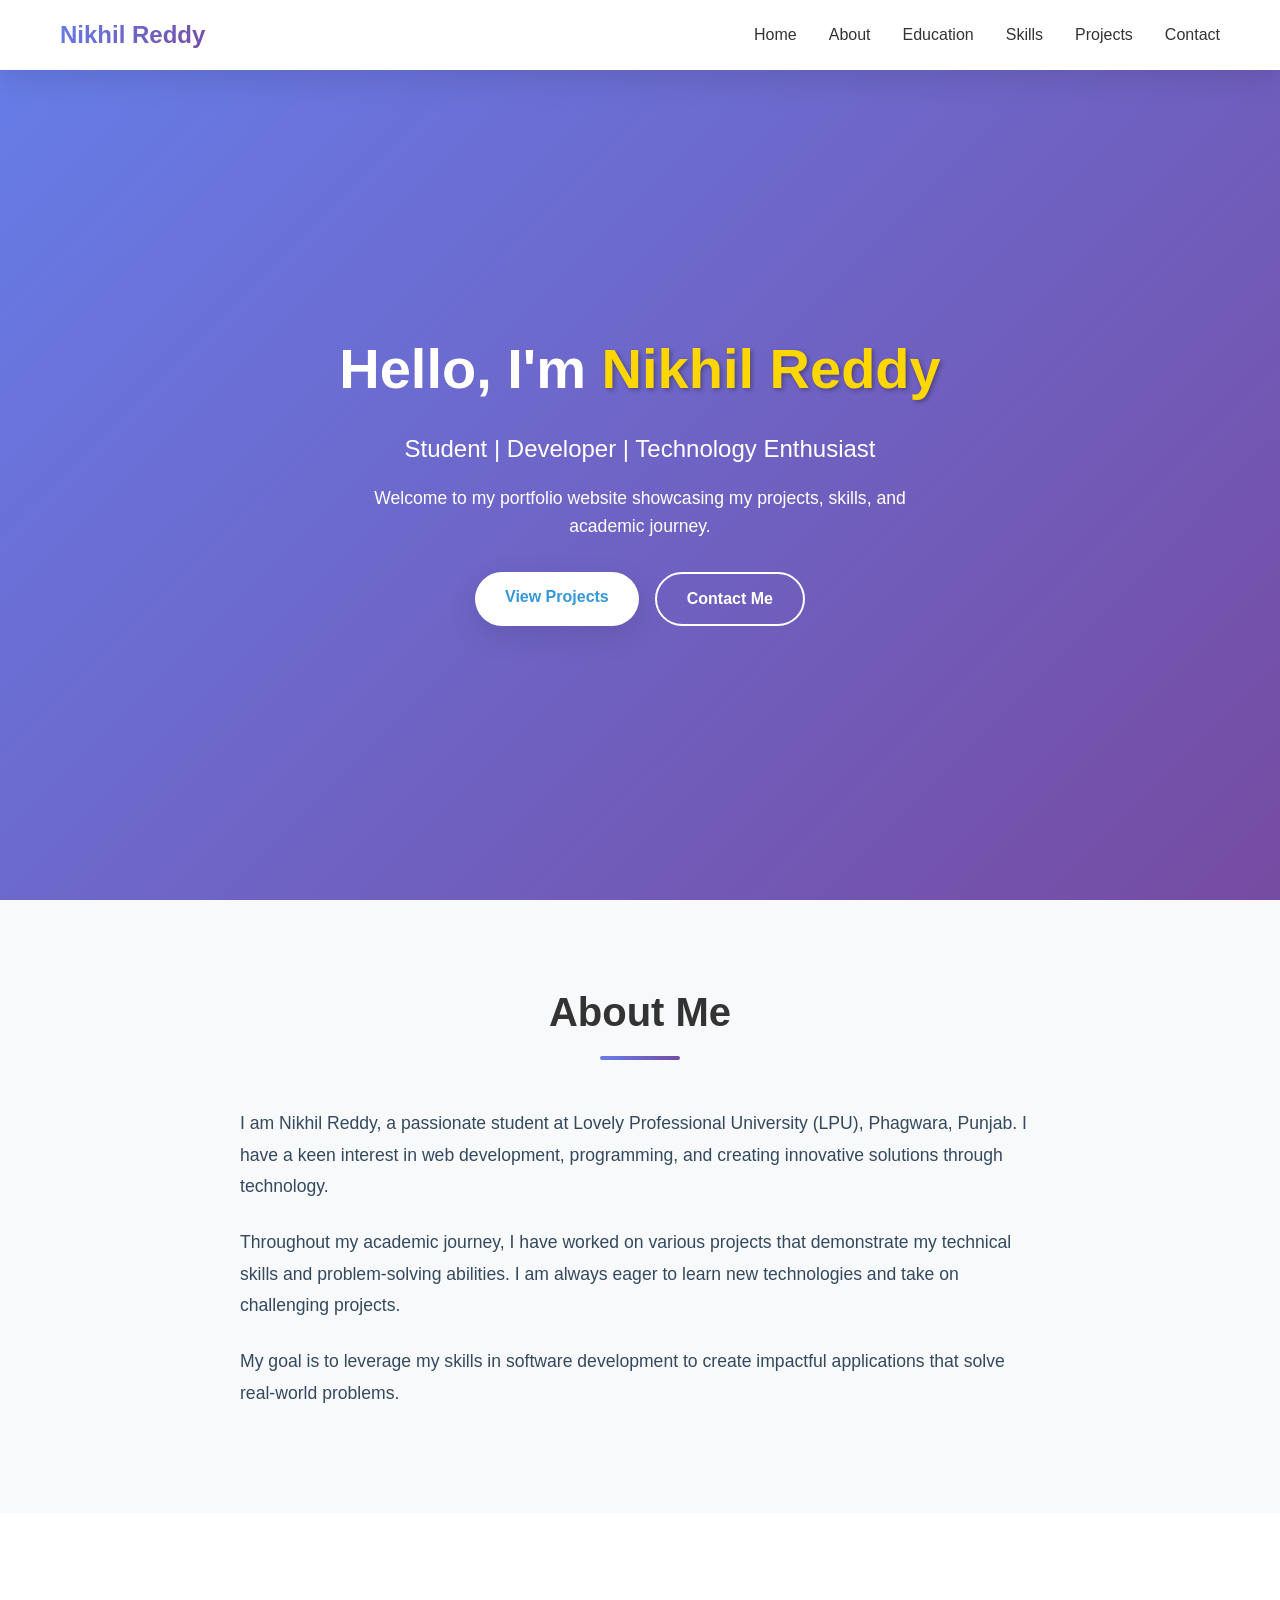
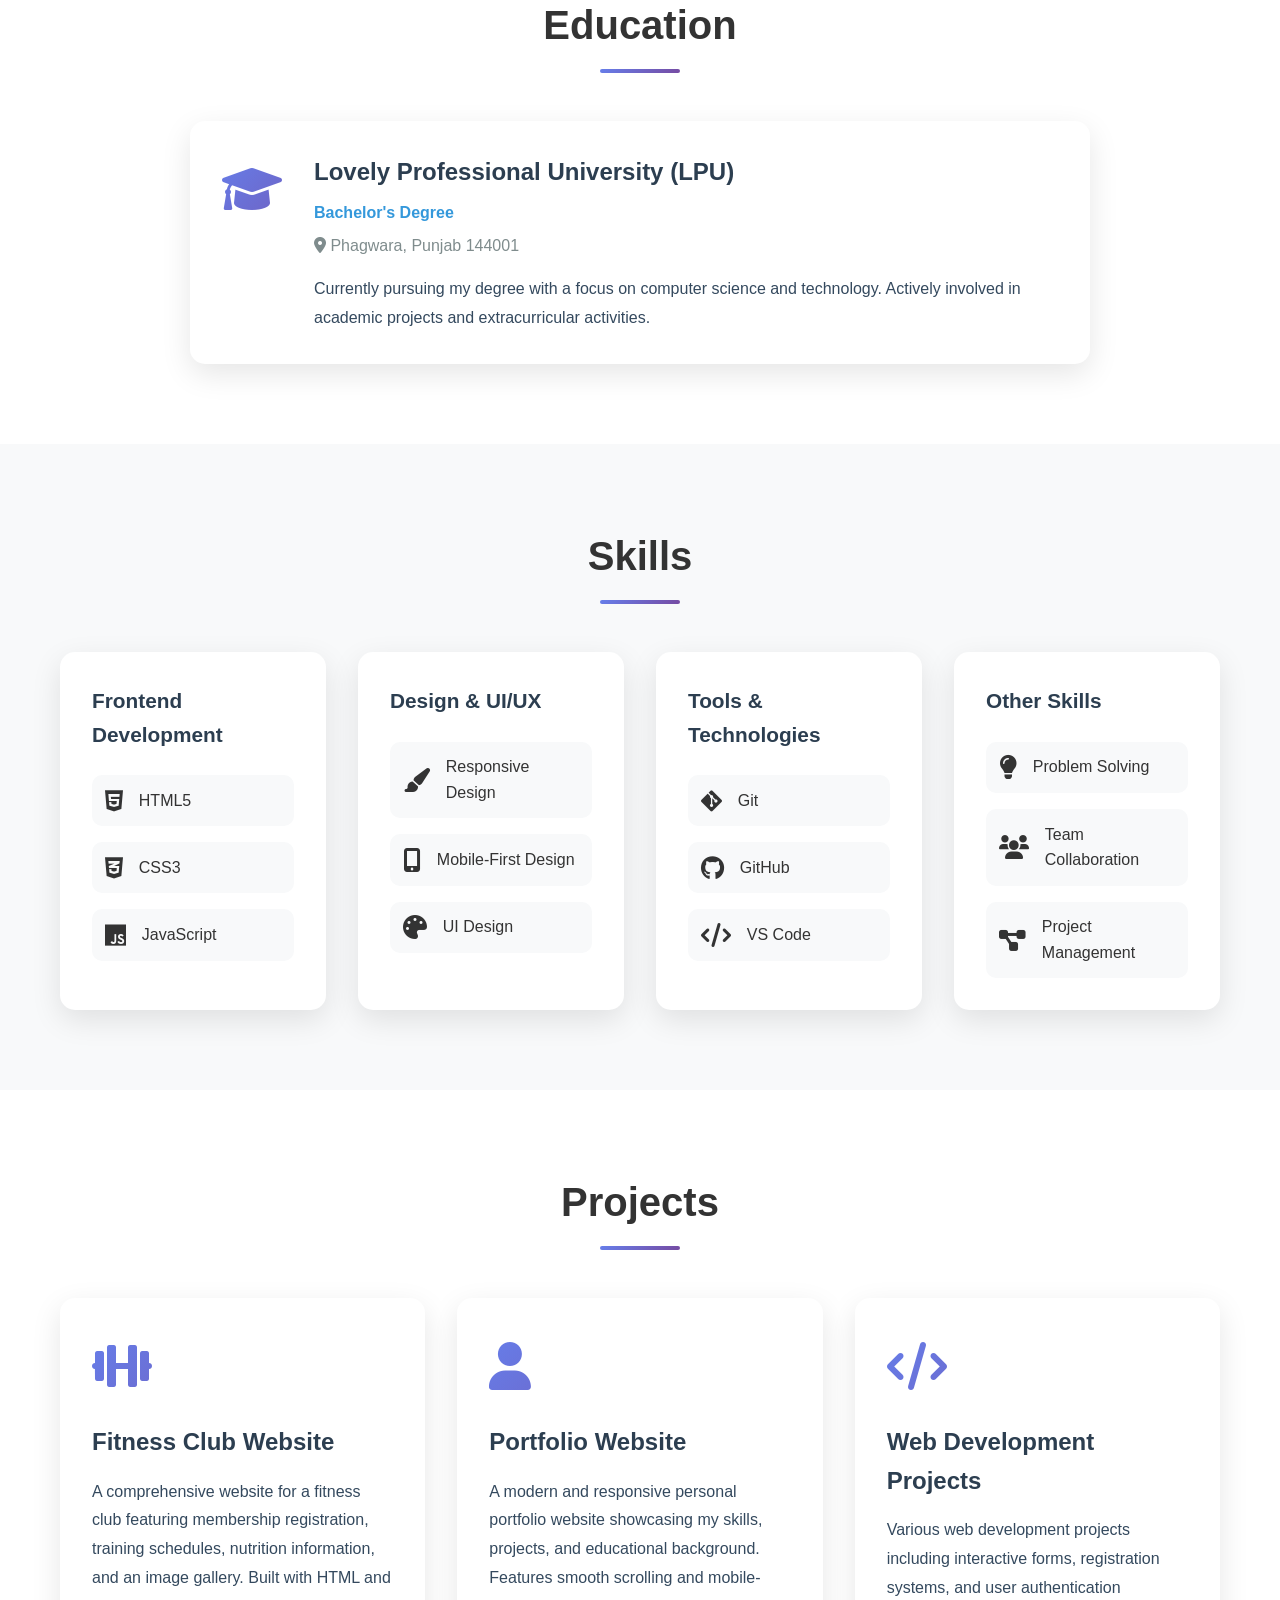
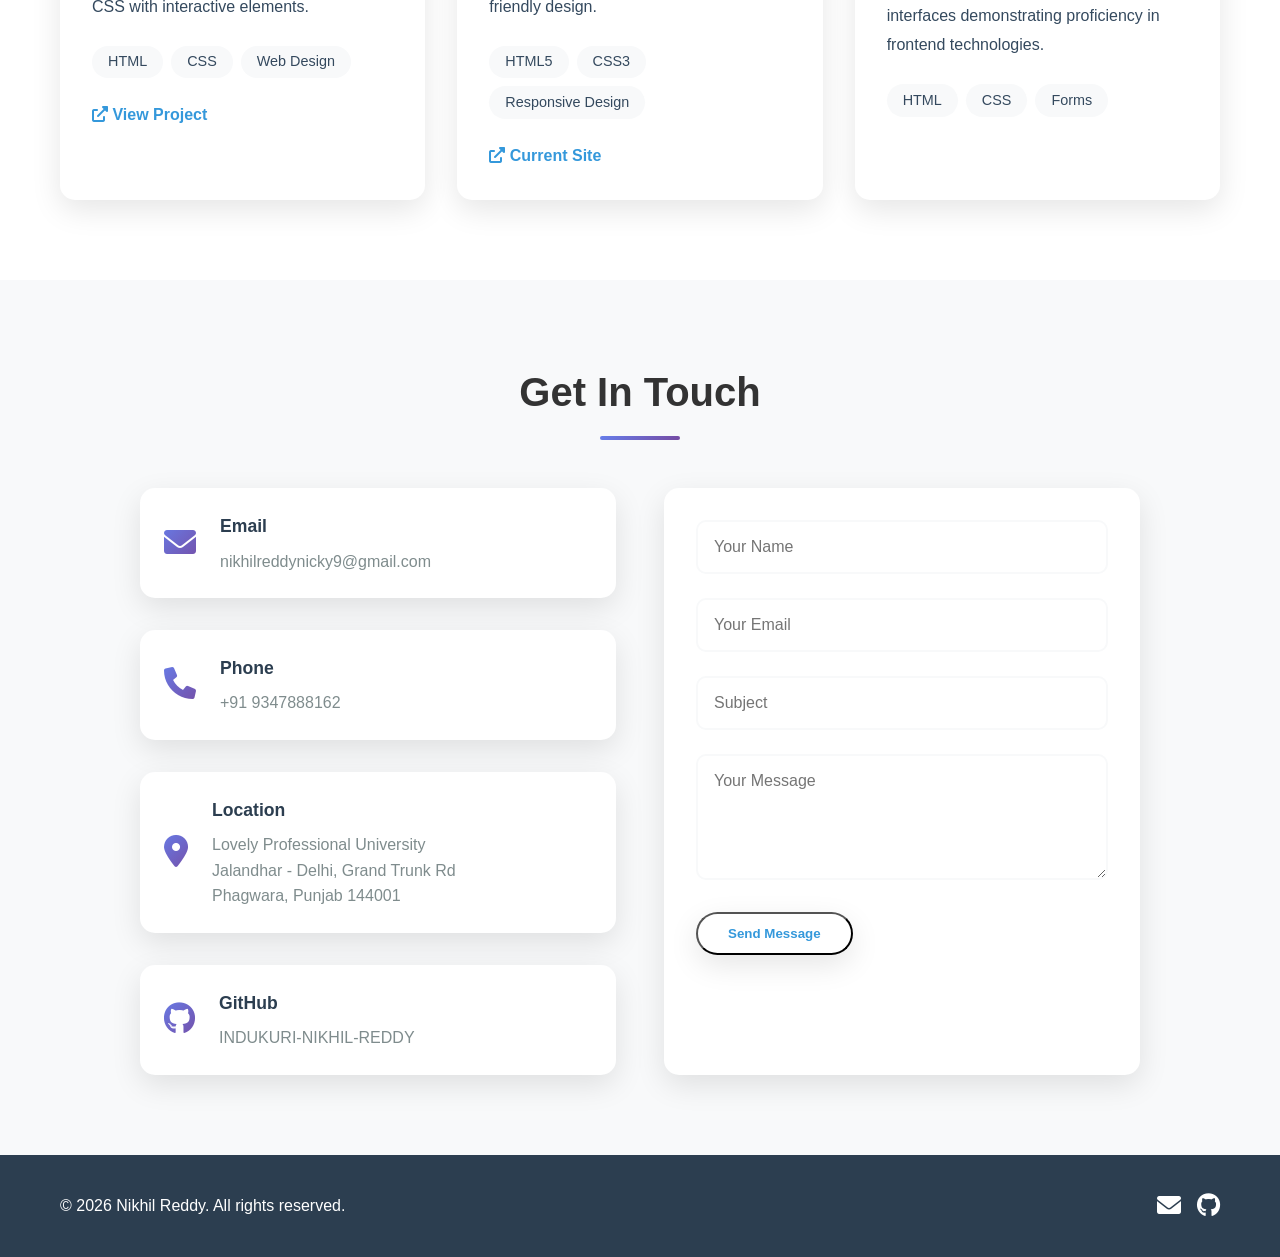
<file: index.html>
<!DOCTYPE html>
<html lang="en">
<head>
    <meta charset="UTF-8">
    <meta name="viewport" content="width=device-width, initial-scale=1.0">
    <meta name="description" content="Nikhil Reddy - Portfolio Website">
    <title>Nikhil Reddy - Portfolio</title>
    <link rel="stylesheet" href="style.css">
    <link rel="stylesheet" href="https://cdnjs.cloudflare.com/ajax/libs/font-awesome/6.0.0/css/all.min.css">
</head>
<body>
    <!-- Navigation -->
    <nav class="navbar">
        <div class="container">
            <div class="logo">
                <h2>Nikhil Reddy</h2>
            </div>
            <ul class="nav-links">
                <li><a href="#home">Home</a></li>
                <li><a href="#about">About</a></li>
                <li><a href="#education">Education</a></li>
                <li><a href="#skills">Skills</a></li>
                <li><a href="#projects">Projects</a></li>
                <li><a href="#contact">Contact</a></li>
            </ul>
            <div class="hamburger">
                <span></span>
                <span></span>
                <span></span>
            </div>
        </div>
    </nav>

    <!-- Hero Section -->
    <section id="home" class="hero">
        <div class="container">
            <div class="hero-content">
                <h1>Hello, I'm <span class="highlight">Nikhil Reddy</span></h1>
                <p class="tagline">Student | Developer | Technology Enthusiast</p>
                <p class="intro">Welcome to my portfolio website showcasing my projects, skills, and academic journey.</p>
                <div class="cta-buttons">
                    <a href="#projects" class="btn btn-primary">View Projects</a>
                    <a href="#contact" class="btn btn-secondary">Contact Me</a>
                </div>
            </div>
        </div>
    </section>

    <!-- About Section -->
    <section id="about" class="about">
        <div class="container">
            <h2 class="section-title">About Me</h2>
            <div class="about-content">
                <div class="about-text">
                    <p>I am Nikhil Reddy, a passionate student at Lovely Professional University (LPU), Phagwara, Punjab. I have a keen interest in web development, programming, and creating innovative solutions through technology.</p>
                    <p>Throughout my academic journey, I have worked on various projects that demonstrate my technical skills and problem-solving abilities. I am always eager to learn new technologies and take on challenging projects.</p>
                    <p>My goal is to leverage my skills in software development to create impactful applications that solve real-world problems.</p>
                </div>
            </div>
        </div>
    </section>

    <!-- Education Section -->
    <section id="education" class="education">
        <div class="container">
            <h2 class="section-title">Education</h2>
            <div class="education-content">
                <div class="education-item">
                    <div class="education-icon">
                        <i class="fas fa-graduation-cap"></i>
                    </div>
                    <div class="education-details">
                        <h3>Lovely Professional University (LPU)</h3>
                        <p class="degree">Bachelor's Degree</p>
                        <p class="location"><i class="fas fa-map-marker-alt"></i> Phagwara, Punjab 144001</p>
                        <p class="description">Currently pursuing my degree with a focus on computer science and technology. Actively involved in academic projects and extracurricular activities.</p>
                    </div>
                </div>
            </div>
        </div>
    </section>

    <!-- Skills Section -->
    <section id="skills" class="skills">
        <div class="container">
            <h2 class="section-title">Skills</h2>
            <div class="skills-grid">
                <div class="skill-category">
                    <h3>Frontend Development</h3>
                    <div class="skill-items">
                        <div class="skill-item">
                            <i class="fab fa-html5"></i>
                            <span>HTML5</span>
                        </div>
                        <div class="skill-item">
                            <i class="fab fa-css3-alt"></i>
                            <span>CSS3</span>
                        </div>
                        <div class="skill-item">
                            <i class="fab fa-js"></i>
                            <span>JavaScript</span>
                        </div>
                    </div>
                </div>

                <div class="skill-category">
                    <h3>Design & UI/UX</h3>
                    <div class="skill-items">
                        <div class="skill-item">
                            <i class="fas fa-paint-brush"></i>
                            <span>Responsive Design</span>
                        </div>
                        <div class="skill-item">
                            <i class="fas fa-mobile-alt"></i>
                            <span>Mobile-First Design</span>
                        </div>
                        <div class="skill-item">
                            <i class="fas fa-palette"></i>
                            <span>UI Design</span>
                        </div>
                    </div>
                </div>

                <div class="skill-category">
                    <h3>Tools & Technologies</h3>
                    <div class="skill-items">
                        <div class="skill-item">
                            <i class="fab fa-git-alt"></i>
                            <span>Git</span>
                        </div>
                        <div class="skill-item">
                            <i class="fab fa-github"></i>
                            <span>GitHub</span>
                        </div>
                        <div class="skill-item">
                            <i class="fas fa-code"></i>
                            <span>VS Code</span>
                        </div>
                    </div>
                </div>

                <div class="skill-category">
                    <h3>Other Skills</h3>
                    <div class="skill-items">
                        <div class="skill-item">
                            <i class="fas fa-lightbulb"></i>
                            <span>Problem Solving</span>
                        </div>
                        <div class="skill-item">
                            <i class="fas fa-users"></i>
                            <span>Team Collaboration</span>
                        </div>
                        <div class="skill-item">
                            <i class="fas fa-project-diagram"></i>
                            <span>Project Management</span>
                        </div>
                    </div>
                </div>
            </div>
        </div>
    </section>

    <!-- Projects Section -->
    <section id="projects" class="projects">
        <div class="container">
            <h2 class="section-title">Projects</h2>
            <div class="projects-grid">
                <div class="project-card">
                    <div class="project-icon">
                        <i class="fas fa-dumbbell"></i>
                    </div>
                    <h3>Fitness Club Website</h3>
                    <p>A comprehensive website for a fitness club featuring membership registration, training schedules, nutrition information, and an image gallery. Built with HTML and CSS with interactive elements.</p>
                    <div class="project-tech">
                        <span class="tech-tag">HTML</span>
                        <span class="tech-tag">CSS</span>
                        <span class="tech-tag">Web Design</span>
                    </div>
                    <div class="project-links">
                        <a href="CA.html" class="project-link" target="_blank">
                            <i class="fas fa-external-link-alt"></i> View Project
                        </a>
                    </div>
                </div>

                <div class="project-card">
                    <div class="project-icon">
                        <i class="fas fa-user"></i>
                    </div>
                    <h3>Portfolio Website</h3>
                    <p>A modern and responsive personal portfolio website showcasing my skills, projects, and educational background. Features smooth scrolling and mobile-friendly design.</p>
                    <div class="project-tech">
                        <span class="tech-tag">HTML5</span>
                        <span class="tech-tag">CSS3</span>
                        <span class="tech-tag">Responsive Design</span>
                    </div>
                    <div class="project-links">
                        <a href="#home" class="project-link">
                            <i class="fas fa-external-link-alt"></i> Current Site
                        </a>
                    </div>
                </div>

                <div class="project-card">
                    <div class="project-icon">
                        <i class="fas fa-code"></i>
                    </div>
                    <h3>Web Development Projects</h3>
                    <p>Various web development projects including interactive forms, registration systems, and user authentication interfaces demonstrating proficiency in frontend technologies.</p>
                    <div class="project-tech">
                        <span class="tech-tag">HTML</span>
                        <span class="tech-tag">CSS</span>
                        <span class="tech-tag">Forms</span>
                    </div>
                </div>
            </div>
        </div>
    </section>

    <!-- Contact Section -->
    <section id="contact" class="contact">
        <div class="container">
            <h2 class="section-title">Get In Touch</h2>
            <div class="contact-content">
                <div class="contact-info">
                    <div class="contact-item">
                        <div class="contact-icon">
                            <i class="fas fa-envelope"></i>
                        </div>
                        <div class="contact-details">
                            <h3>Email</h3>
                            <a href="mailto:nikhilreddynicky9@gmail.com">nikhilreddynicky9@gmail.com</a>
                        </div>
                    </div>

                    <div class="contact-item">
                        <div class="contact-icon">
                            <i class="fas fa-phone"></i>
                        </div>
                        <div class="contact-details">
                            <h3>Phone</h3>
                            <a href="tel:+919347888162">+91 9347888162</a>
                        </div>
                    </div>

                    <div class="contact-item">
                        <div class="contact-icon">
                            <i class="fas fa-map-marker-alt"></i>
                        </div>
                        <div class="contact-details">
                            <h3>Location</h3>
                            <p>Lovely Professional University<br>
                            Jalandhar - Delhi, Grand Trunk Rd<br>
                            Phagwara, Punjab 144001</p>
                        </div>
                    </div>

                    <div class="contact-item">
                        <div class="contact-icon">
                            <i class="fab fa-github"></i>
                        </div>
                        <div class="contact-details">
                            <h3>GitHub</h3>
                            <a href="https://github.com/INDUKURI-NIKHIL-REDDY" target="_blank">INDUKURI-NIKHIL-REDDY</a>
                        </div>
                    </div>
                </div>

                <div class="contact-form">
                    <form>
                        <div class="form-group">
                            <input type="text" placeholder="Your Name" required>
                        </div>
                        <div class="form-group">
                            <input type="email" placeholder="Your Email" required>
                        </div>
                        <div class="form-group">
                            <input type="text" placeholder="Subject" required>
                        </div>
                        <div class="form-group">
                            <textarea rows="5" placeholder="Your Message" required></textarea>
                        </div>
                        <button type="submit" class="btn btn-primary">Send Message</button>
                    </form>
                </div>
            </div>
        </div>
    </section>

    <!-- Footer -->
    <footer class="footer">
        <div class="container">
            <p>&copy; 2026 Nikhil Reddy. All rights reserved.</p>
            <div class="social-links">
                <a href="mailto:nikhilreddynicky9@gmail.com" title="Email"><i class="fas fa-envelope"></i></a>
                <a href="https://github.com/INDUKURI-NIKHIL-REDDY" target="_blank" title="GitHub"><i class="fab fa-github"></i></a>
            </div>
        </div>
    </footer>

    <!-- JavaScript -->
    <script src="script.js"></script>
</body>
</html>
</file>
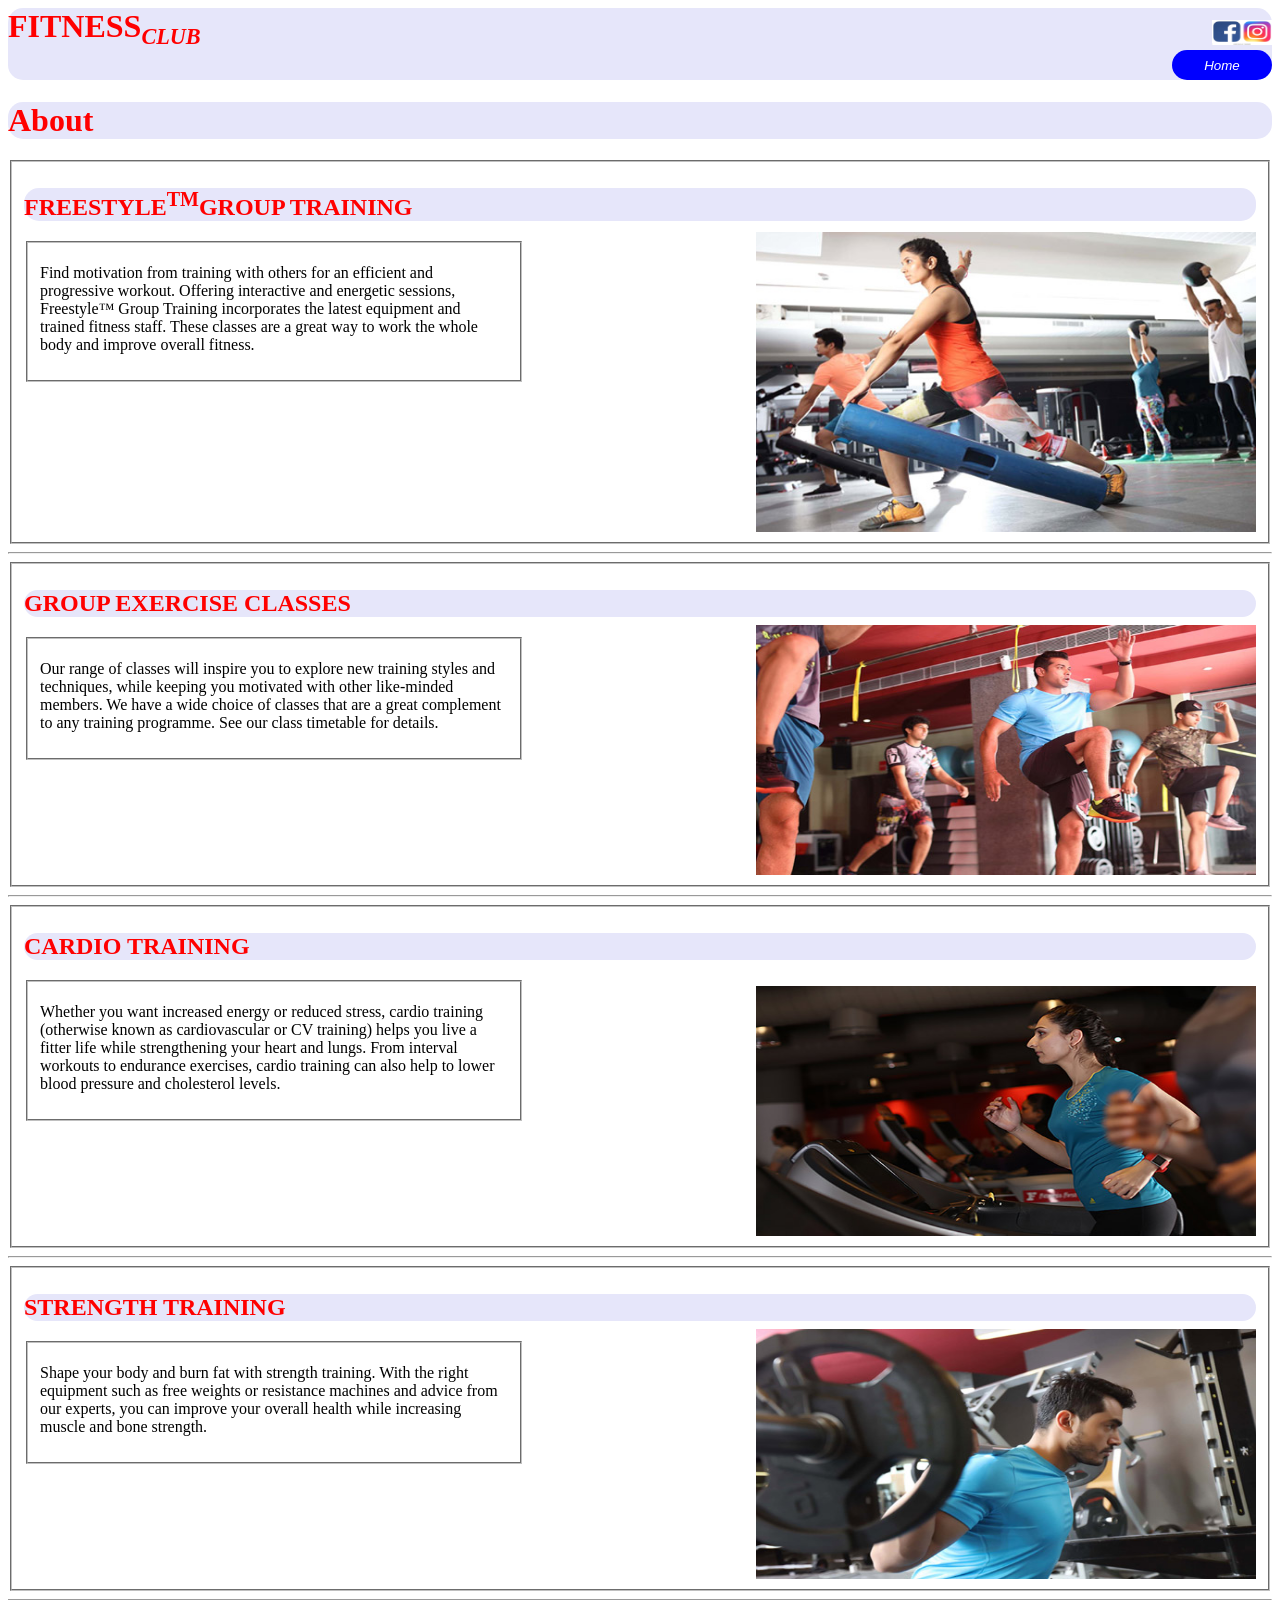
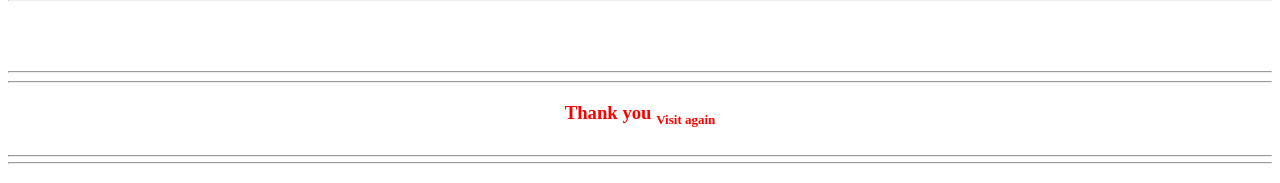
<file: CA about.html>
<html>
<head>
<title>CA About</title>
<style>
  h1{
background-color:lavender;
color:red;
border-radius:15px;
}
h2{
background-color:lavender;
color:red;
border-radius:15px;
}

.width{
    width:500px;
}
.top{
    margin-top: -150px;
}
.button1{
width:100px;
height:30px;
border-radius:25px;
border-width:0px;
color:white;
background-color:blue;
}

div.ex1 {
  margin-top:-30px;
}

div.ex2{
  margin-top:5px;
}
div.a {
  text-align:right;
}


.height{
margin-top:15px;
}

h3{
color:red;
}
</style>
</head>


<body>

<h1>FITNESS<sub><small><i>CLUB</i></small></sub>
<div class="ex1">
<div class="a">
  <img src="fc.webp" width="60px" height="25px">
<br>
<div class="ex2">
  <a href="CA.html" target="_self"><button class="button1"><i>Home</i></button></a>

</div>
</div>
</div>
</h1>

<h1>About</h1>

<fieldset>
<h2>FREESTYLE<sup>TM</sup>GROUP TRAINING</h2>
<div class="width">
<fieldset>
<p>Find motivation from training with others for an efficient
 and progressive workout. Offering interactive and energetic 
sessions, Freestyle™ Group Training incorporates the latest
 equipment and trained fitness staff. These classes are a great 
way to work the whole body and improve overall fitness.</p>
</fieldset>
</div>
<div class="a">
    <div class="top">
<img src="caknowmore1.jpg"  width="500px" height="300px">
</div>
</div>
</fieldset>
<hr>


<fieldset>
<h2>GROUP EXERCISE CLASSES</h2>
<div class="width">
<fieldset>
<p>Our range of classes will inspire you to explore new training 
styles and techniques, while keeping you motivated with other 
like-minded members. We have a wide choice of classes that are 
a great complement to any training programme. See our class 
timetable for details.</p>
</fieldset>
</div>
<div class="a">
    <div class="top">
<div class="height">
<img src="caknowmore2.png"  width="500px" height="250px">
</div>
</div>
</div>
</fieldset>
<hr>

<fieldset>
<h2>CARDIO TRAINING</h2>
<div class="width">
<fieldset>
<p>Whether you want increased energy or reduced stress, cardio training 
(otherwise known as cardiovascular or CV training) helps you live 
a fitter life while strengthening your heart and lungs. From interval
 workouts to endurance exercises, cardio training can also help to 
lower blood pressure and cholesterol levels.</p>
</fieldset>
</div>
<div class="a">
    <div class="top">
<div class="height">
<img src="caknowmore3.jpg"  width="500px" height="250px">
</div>
</div>
</div>
</fieldset>
<hr>

<fieldset>
<h2>STRENGTH TRAINING</h2>
<div class="width">
<fieldset>
<p>Shape your body and burn fat with strength training. With the right
 equipment such as free weights or resistance machines and advice from
 our experts, you can improve your overall health while increasing 
 muscle and bone strength.</p>
</fieldset>
</div>
<div class="a">
    <div class="top">
<div class="height">
<img src="cakmowmore4.jpg"  width="500px" height="250px">
</div>
</div>
</div>
</fieldset>
<hr>
<br>
<br>
<br>
<hr>
<hr>
<center>
<h3>Thank you <sub><small>Visit again<small><sub><h3>
<br>
<hr>
<hr>

</body>
</html>
</file>
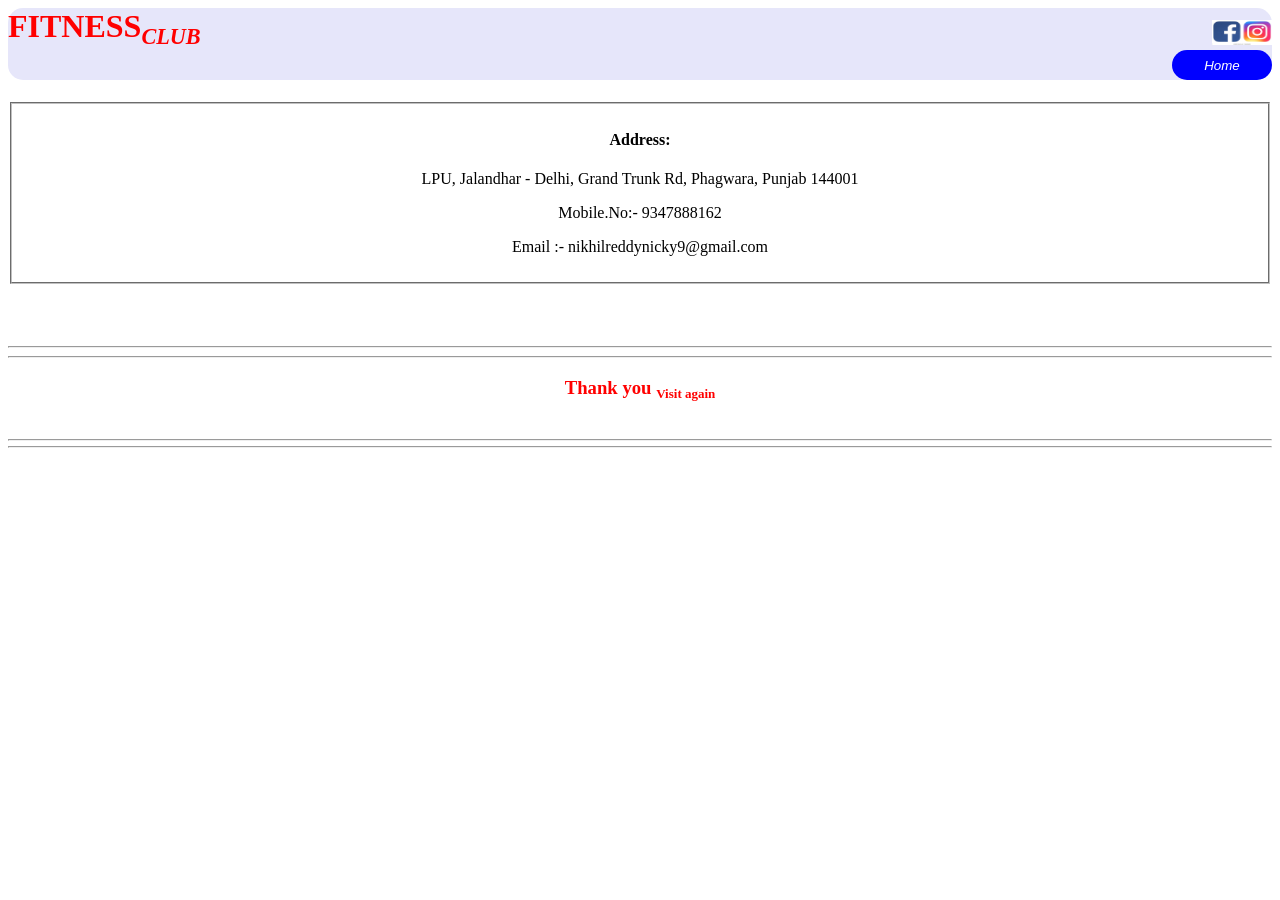
<file: CA contact.html>
<html>
<head>
<title>CA contact us</title>
<style>
  h1{
background-color:lavender;
color:red;
border-radius:15px;
}
h2{
background-color:lavender;
color:red;
border-radius:15px;
}
.top{
    margin-top: -150px;
}
.button1{
width:100px;
height:30px;
border-radius:25px;
border-width:0px;
color:white;
background-color:blue;
}

div.ex1 {
  margin-top:-30px;
}

div.ex2{
  margin-top:5px;
}
div.a {
  text-align:right;
}



h3{
color:red;
}
</style>
</head>


<body>

<h1>FITNESS<sub><small><i>CLUB</i></small></sub>
<div class="ex1">
<div class="a">
  <img src="fc.webp"  width="60px" height="25px">
<br>
<div class="ex2">
  <a href="CA.html" target="_self"><button class="button1"><i>Home</i></button></a>

</div>
</div>
</div>
</h1>
<center>
<fieldset>
<h4>Address:</h4>
<p>LPU,  Jalandhar - Delhi, Grand Trunk Rd, Phagwara, Punjab 144001</p>
<p>Mobile.No:- 9347888162</p>
<p>Email :- nikhilreddynicky9@gmail.com</p>


</fieldset>
</center>
<br>
<br>
<br>
<hr>
<hr>
<center>
<h3>Thank you <sub><small>Visit again<small><sub></h3>
<br>
<hr>
<hr>

</body>
</html>
</file>
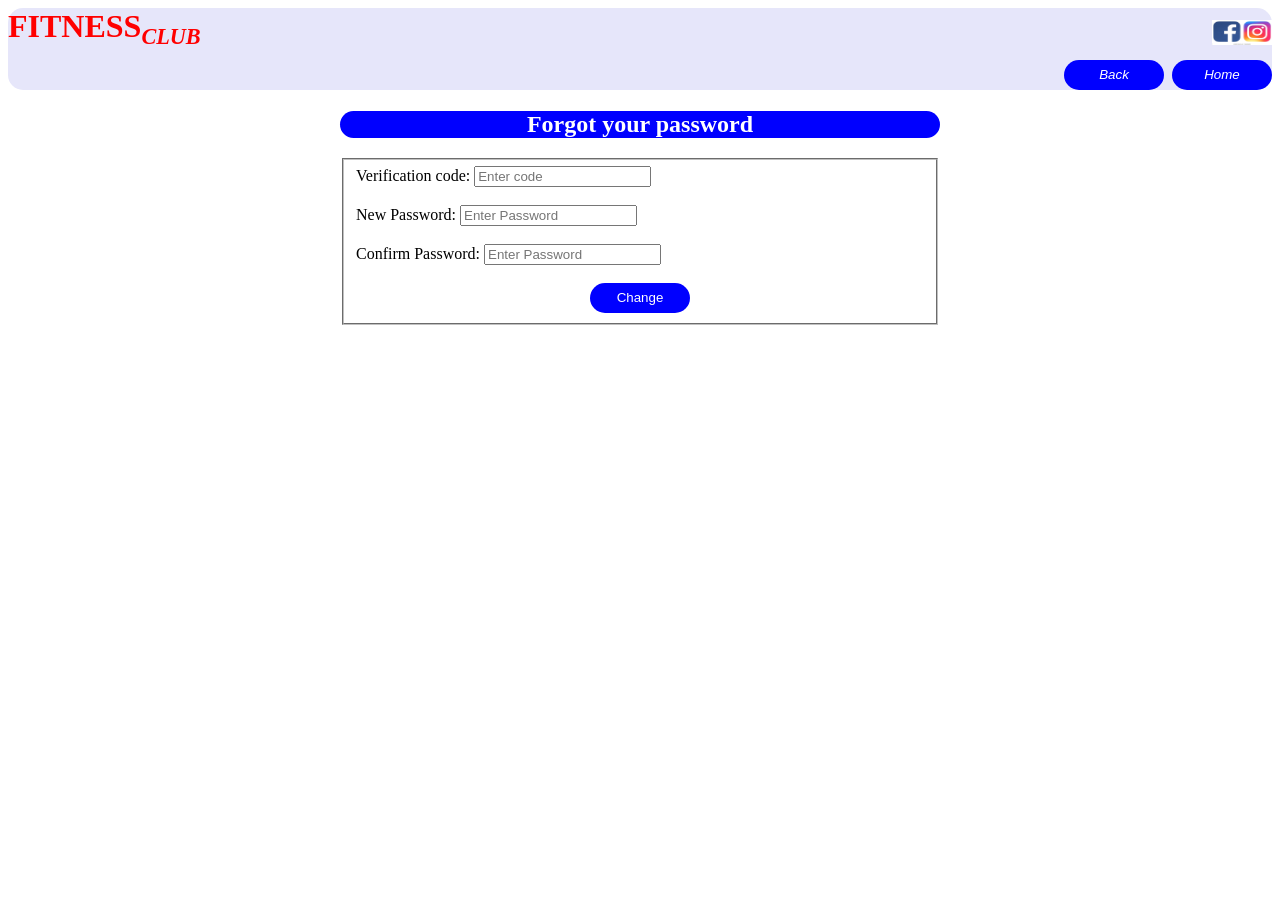
<file: CA forgot password.html>
<html>
<head>
<title>CA forgot password</title>
<style>
  h1{
background-color:lavender;
color:red;
border-radius:15px;
}
h2{
background-color:blue;
color:white;
border-radius:15px;
}
.width{
    width:500px;
}
.top{
    margin-top: -150px;
}
.button1{
width:100px;
height:30px;
border-radius:25px;
border-width:0px;
color:white;
background-color:blue;
}

div.ex1 {
  margin-top:-30px;
}

div.ex2{
  margin-top:5px;
}
div.a {
  text-align:right;
}
h3{
color:red;
}
.width{
width:600px;
}
.left{
text-align:left;
}
</style>
</head>


<body>

<h1>FITNESS<sub><small><i>CLUB</i></small></sub>
<div class="ex1">
<div class="a">
  <img src="fc.webp"  width="60px" height="25px">
<br>
<div class="ex2">
  <a href="CA login.html" target="_self"><button class="button1"><i>Back</i></button></a>
  <a href="CA.html" target="_self"><button class="button1"><i>Home</i></button></a>
</div>
</div>
</div>
</h1>
<center>
<div class="width">
<center>
<h2>Forgot your password</h2>
</center>
<fieldset>
<div class="left">
Verification code: <input type="text" name="Name"placeholder="Enter code" />
<br>
<br>
New Password: <input type="password" name="password" placeholder="Enter Password" />
<br>
<br>
Confirm Password: <input type="password" name="password" placeholder="Enter Password" />
<br>
<br>
<center>
 <a href="Ca login.html" target="_self"><button class="button1">Change </button></a>
</center>
</div>
</fieldset>
</div>
</center>
</body>
</html>
</file>
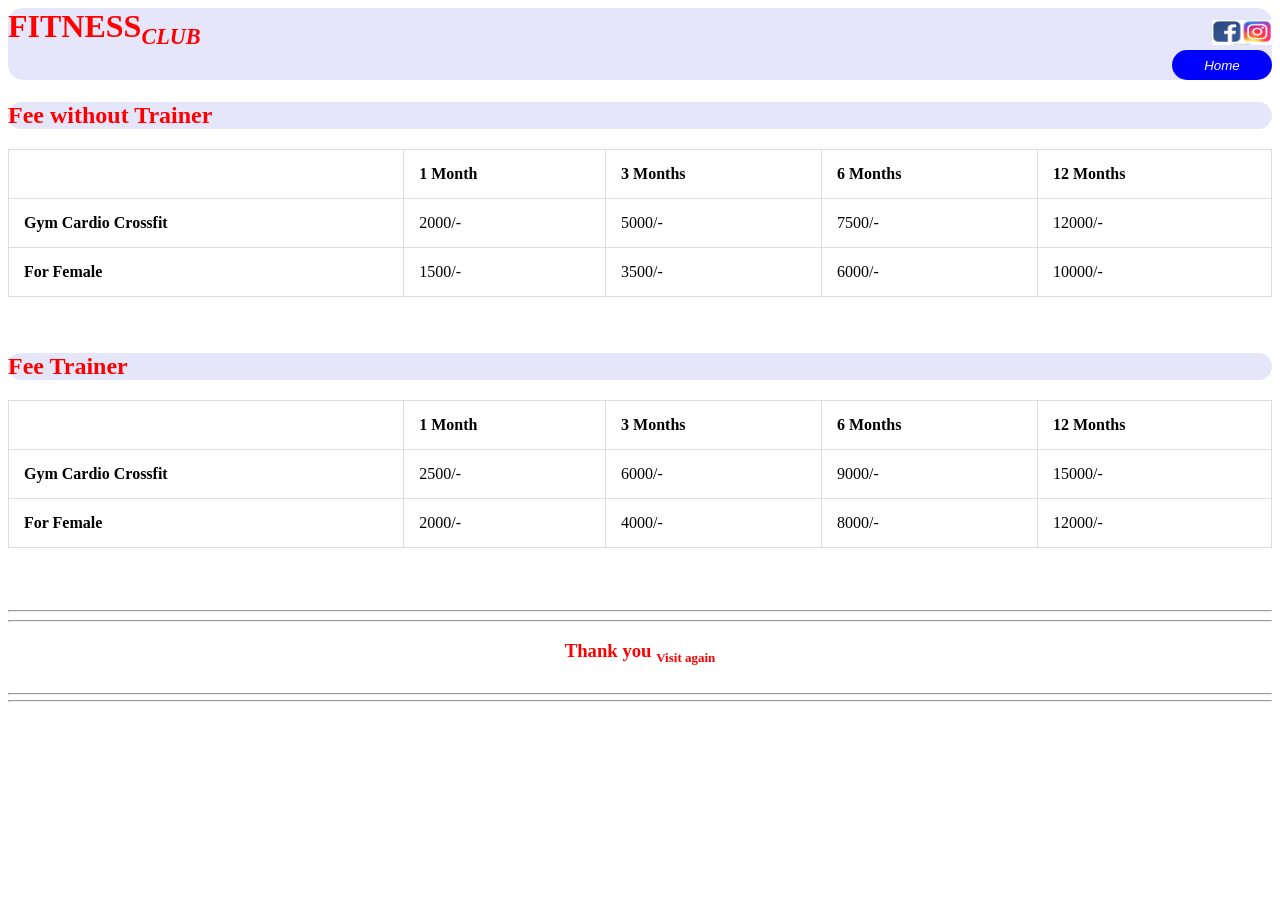
<file: CA knowmore.html>
<html>
<head>
<title>CA knowmore</title>
<style>
  h1{
background-color:lavender;
color:red;
border-radius:15px;
}
h2{
background-color:lavender;
color:red;
border-radius:15px;
}
p{
    color:white;
}
.width{
    width:500px;
}
.top{
    margin-top: -150px;
}
.button1{
width:100px;
height:30px;
border-radius:25px;
border-width:0px;
color:white;
background-color:blue;
}

div.ex1 {
  margin-top:-30px;
}

div.ex2{
  margin-top:5px;
}
div.a {
  text-align:right;
}


table, td, th {  
  border: 1px solid #ddd;
  text-align: left;
}

table {
  border-collapse: collapse;
  width: 100%;
}

th, td {
  padding: 15px;
}
div.ex10{
  margin-top:30px;
}
.height{
margin-top:15px;
}

h3{
color:red;
}
</style>
</head>


<body>

<h1>FITNESS<sub><small><i>CLUB</i></small></sub>
<div class="ex1">
<div class="a">
  <img src="fc.webp"  width="60px" height="25px">
<br>
<div class="ex2">
  <a href="CA.html" target="_self"><button class="button1"><i>Home</i></button></a>

</div>
</div>
</div>
</h1>
<h2>Fee without Trainer</h2>
<table>
  <tr>
    <th>    </th>
    <th>1 Month</th>
    <th>3 Months</th>
    <th>6 Months</th>
    <th>12 Months</th>
    
  </tr>
   <tr>
    <th>Gym Cardio Crossfit</th>
    <td>2000/-</td>
    <td>5000/-</td>
    <td>7500/-</td>
    <td>12000/-</td>
  </tr>
  <tr>
    <th>For Female</th>
    <td>1500/-</td>
    <td>3500/-</td>
    <td>6000/-</td>
    <td>10000/-</td>
  </tr>
  
</table>
<br>
<br>
<h2>Fee Trainer</h2>
<table>
  <tr>
    <th>    </th>
    <th>1 Month</th>
    <th>3 Months</th>
    <th>6 Months</th>
    <th>12 Months</th>
    
  </tr>
   <tr>
    <th>Gym Cardio Crossfit</th>
    <td>2500/-</td>
    <td>6000/-</td>
    <td>9000/-</td>
    <td>15000/-</td>
  </tr>
  <tr>
    <th>For Female</th>
    <td>2000/-</td>
    <td>4000/-</td>
    <td>8000/-</td>
    <td>12000/-</td>
  </tr>
  
</table>

<br>
<br>
<br>
<hr>
<hr>
<center>
<h3>Thank you <sub><small>Visit again<small><sub><h3>
<br>
<hr>
<hr>

</body>
</html>
</file>
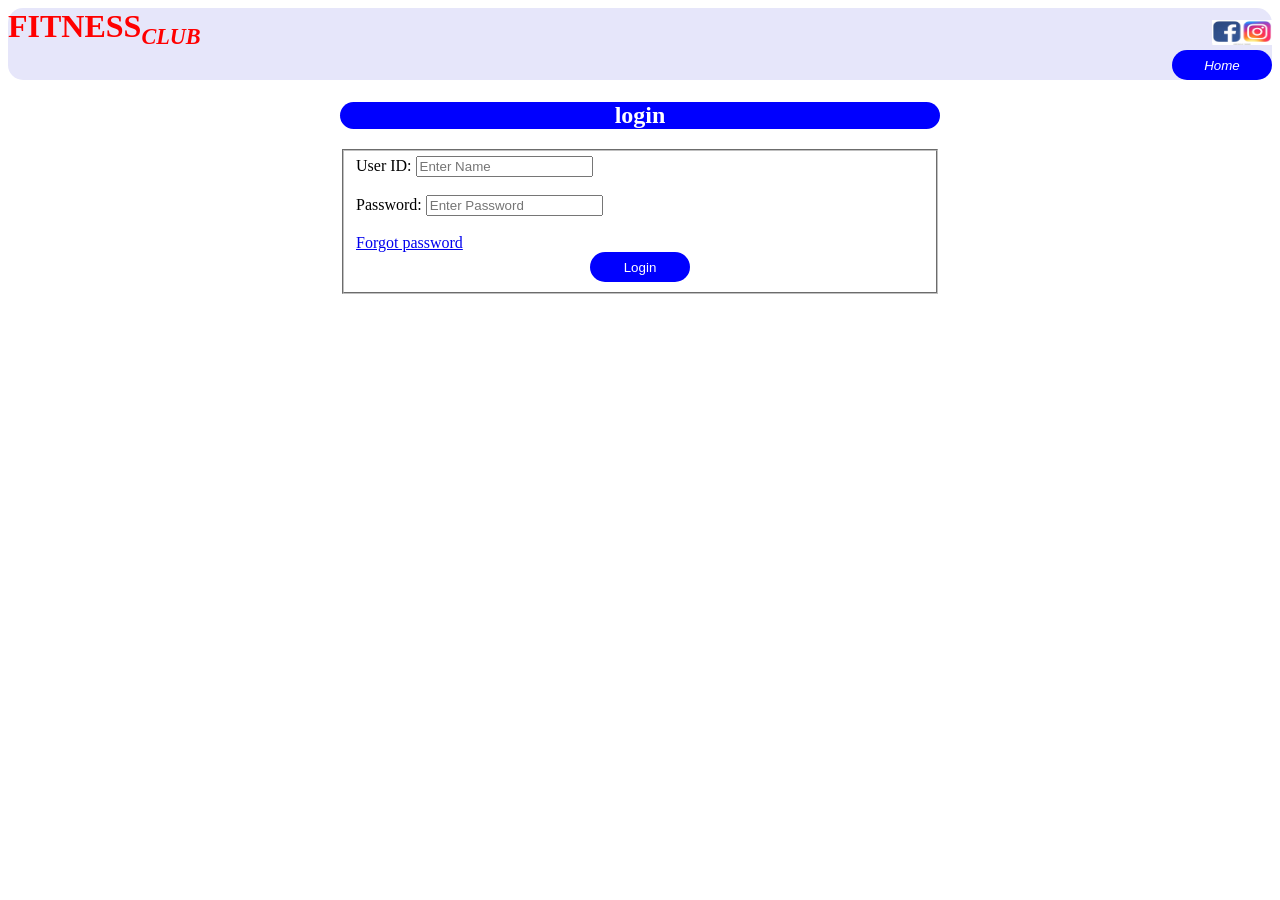
<file: Ca login.html>
<html>
<head>
<title>CA Login</title>
<style>
  h1{
background-color:lavender;
color:red;
border-radius:15px;
}
h2{
background-color:blue;
color:white;
border-radius:15px;
}
.width{
    width:500px;
}
.top{
    margin-top: -150px;
}
.button1{
width:100px;
height:30px;
border-radius:25px;
border-width:0px;
color:white;
background-color:blue;
}

div.ex1 {
  margin-top:-30px;
}

div.ex2{
  margin-top:5px;
}
div.a {
  text-align:right;
}
h3{
color:red;
}
.width{
width:600px;
}
.left{
text-align:left;
}
</style>
</head>


<body>

<h1>FITNESS<sub><small><i>CLUB</i></small></sub>
<div class="ex1">
<div class="a">
  <img src="fc.webp"  width="60px" height="25px">
<br>
<div class="ex2">
  <a href="CA.html" target="_self"><button class="button1"><i>Home</i></button></a>
</div>
</div>
</div>
</h1>
<center>
<div class="width">
<center>
<h2>login</h2>
</center>
<fieldset>
<div class="left">
User ID: <input type="text" name="Name"placeholder="Enter Name" />
<br>
<br>
Password: <input type="password" name="password" placeholder="Enter Password" />
<br>
<br>
<a href="CA forgot password.html" target="_blank">Forgot password</a>
<br>
<center>
 <a href="Ca login.html" target="_self"><button class="button1">Login </button></a>
</center>
</div>
</fieldset>
</div>
</center>
</body>
</html>
</file>
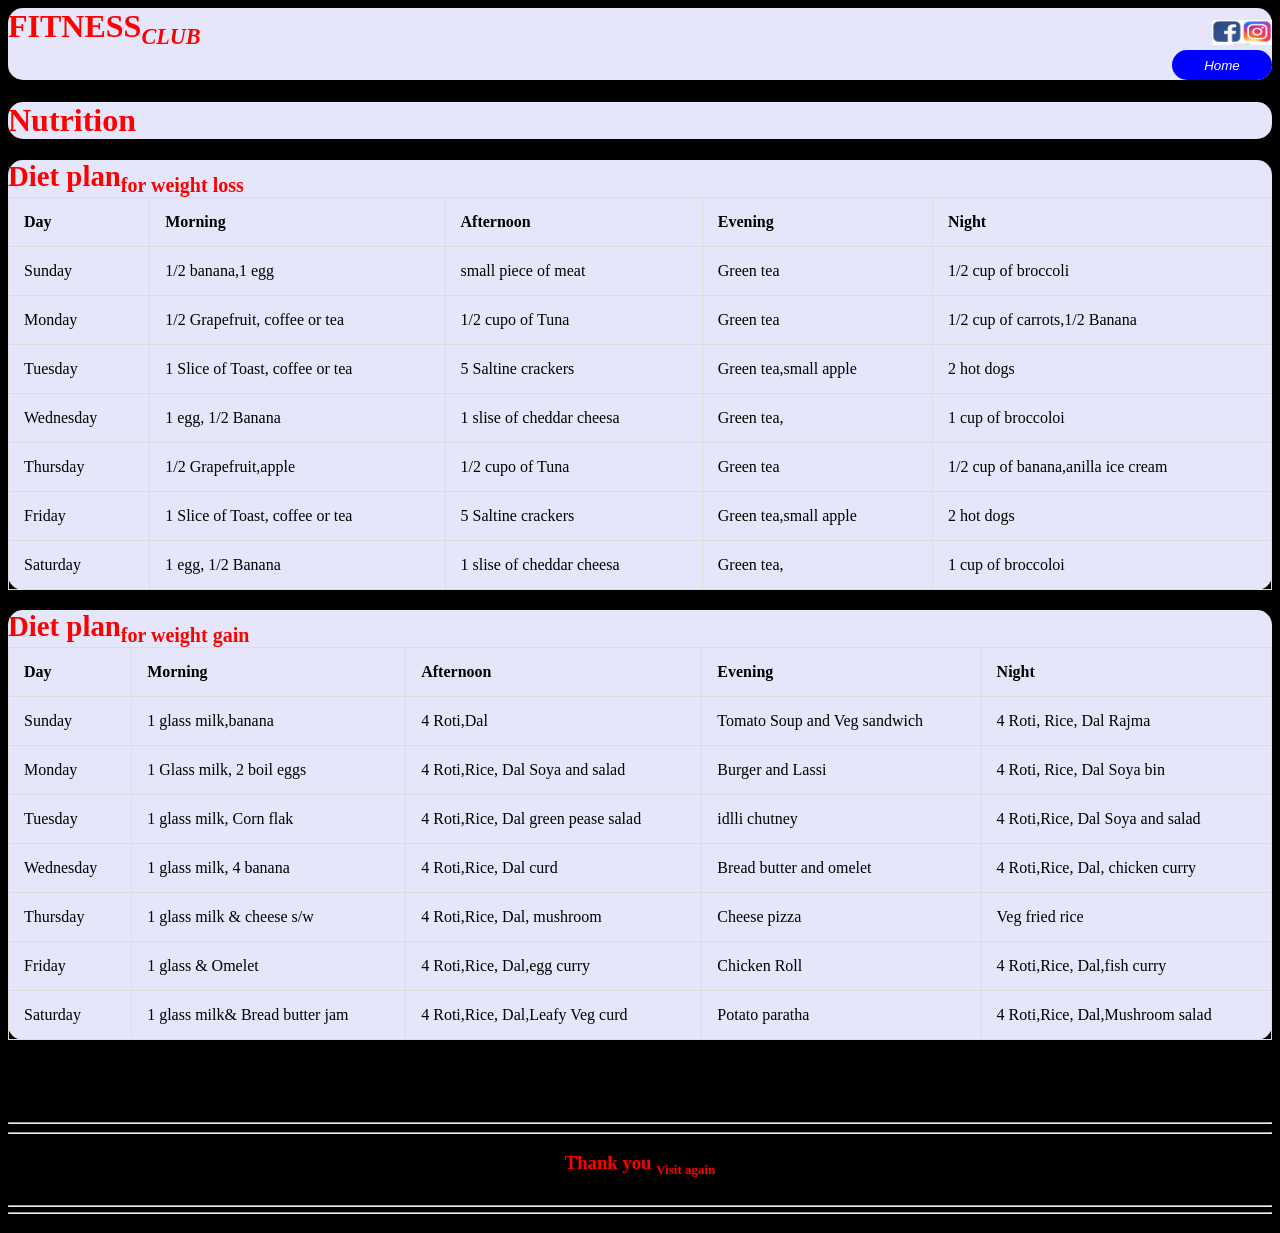
<file: CA Nutrition.html>
<html>
<head>
<title>CA Nutrition</title>
<style>
  h1{
background-color:lavender;
color:red;
border-radius:15px;
}
h2{
background-color:lavender;
color:red;
border-radius:15px;
}
.top{
    margin-top: -150px;
}
.button1{
width:100px;
height:30px;
border-radius:25px;
border-width:0px;
color:white;
background-color:blue;
}

div.ex1 {
  margin-top:-30px;
}

div.ex2{
  margin-top:5px;
}
div.a {
  text-align:right;
}


table, td, th {  
  border: 1px solid #ddd;
  text-align: left;
}

table {
  border-collapse: collapse;
  width: 100%;
}

th, td {
  padding: 15px;
}
div.ex10{
  margin-top:30px;
}
.height{
margin-top:15px;
}

h3{
color:red;
}
</style>
</head>


<body bgcolor=black>

<h1>FITNESS<sub><small><i>CLUB</i></small></sub>
<div class="ex1">
<div class="a">
  <img src="fc.webp"  width="60px" height="25px">
<br>
<div class="ex2">
  <a href="CA.html" target="_self"><button class="button1"><i>Home</i></button></a>

</div>
</div>
</div>
</h1>


<h1>Nutrition <h1>


<h2><big>Diet plan</big><sub>for weight loss </sub>
<table>
  <tr>
    <th>Day</th>
    <th>Morning </th>
    <th>Afternoon</th>
    <th>Evening </th>
    <th>Night </th>
    
  </tr>
   <tr>
    <td>Sunday </td>
    <td>1/2 banana,1 egg</td>
    <td>small piece of meat</td>
    <td>Green tea</td>
    <td>1/2 cup of broccoli</td>
  </tr>
  <tr>
    <td>Monday </td>
    <td>1/2 Grapefruit, coffee or tea</td>
    <td>1/2 cupo of Tuna</td>
    <td>Green tea</td>
    <td>1/2 cup of carrots,1/2 Banana</td>
  </tr>
  <tr>
    <td>Tuesday </td>
    <td>1 Slice of Toast, coffee or tea</td>
    <td>5 Saltine crackers</td>
    <td>Green tea,small apple</td>
    <td>2 hot dogs</td>
  </tr>
  <tr>
    <td>Wednesday </td>
    <td>1 egg, 1/2 Banana </td>
    <td>1 slise of cheddar cheesa</td>
    <td>Green tea,</td>
    <td>1 cup of broccoloi</td>
  </tr>
  <tr>
    <td>Thursday </td>
    <td>1/2 Grapefruit,apple</td>
    <td>1/2 cupo of Tuna</td>
    <td>Green tea</td>
    <td>1/2 cup of banana,anilla ice cream</td>
  </tr>
  <tr>
    <td>Friday </td>
    <td>1 Slice of Toast, coffee or tea</td>
    <td>5 Saltine crackers</td>
    <td>Green tea,small apple</td>
    <td>2 hot dogs</td>
  </tr>
  <tr>
    <td>Saturday </td>
    <td>1 egg, 1/2 Banana </td>
    <td>1 slise of cheddar cheesa</td>
    <td>Green tea,</td>
    <td>1 cup of broccoloi</td>
  </tr>
</table>
</h2>

<h2><big>Diet plan</big><sub>for weight gain </sub>

<table>
  <tr>
    <th>Day</th>
    <th>Morning </th>
    <th>Afternoon</th>
    <th>Evening </th>
    <th>Night </th>
    
  </tr>
   <tr>
    <td>Sunday </td>
    <td>1 glass milk,banana</td>
    <td>4 Roti,Dal</td>
    <td>Tomato Soup and Veg sandwich</td>
    <td>4 Roti, Rice, Dal Rajma</td>
  </tr>
  <tr>
    <td>Monday </td>
    <td>1 Glass milk, 2 boil eggs</td>
    <td>4 Roti,Rice, Dal Soya and salad</td>
    <td>Burger and Lassi</td>
    <td>4 Roti, Rice, Dal Soya bin</td>
  </tr>
  <tr>
    <td>Tuesday </td>
    <td>1 glass milk, Corn flak</td>
    <td>4 Roti,Rice, Dal green pease salad</td>
    <td>idlli chutney</td>
    <td>4 Roti,Rice, Dal Soya and salad</td>
  </tr>
    <td>Wednesday </td>
    <td>1 glass milk, 4 banana</td>
    <td>4 Roti,Rice, Dal curd</td>
    <td>Bread butter and omelet</td>
    <td>4 Roti,Rice, Dal, chicken curry</td>
  </tr>
  <tr>
    <td>Thursday </td>
    <td>1 glass milk & cheese s/w </td>
    <td>4 Roti,Rice, Dal, mushroom</td>
    <td>Cheese pizza</td>
    <td>Veg fried rice</td>
  </tr>
  <tr>
    <td>Friday </td>
    <td>1 glass & Omelet</td>
    <td>4 Roti,Rice, Dal,egg curry</td>
    <td>Chicken Roll</td>
    <td>4 Roti,Rice, Dal,fish curry</td>
  </tr>
  <tr>
    <td>Saturday </td>
    <td>1 glass milk& Bread butter jam </td>
    <td>4 Roti,Rice, Dal,Leafy Veg curd</td>
    <td>Potato paratha</td>
    <td>4 Roti,Rice, Dal,Mushroom salad</td>
  </tr>
</table>
</h2>
<br>
<br>
<br>
<hr>
<hr>
<center>
<h3>Thank you <sub><small>Visit again<small><sub><h3>
<br>
<hr>
<hr>

</body>
</html>
</file>
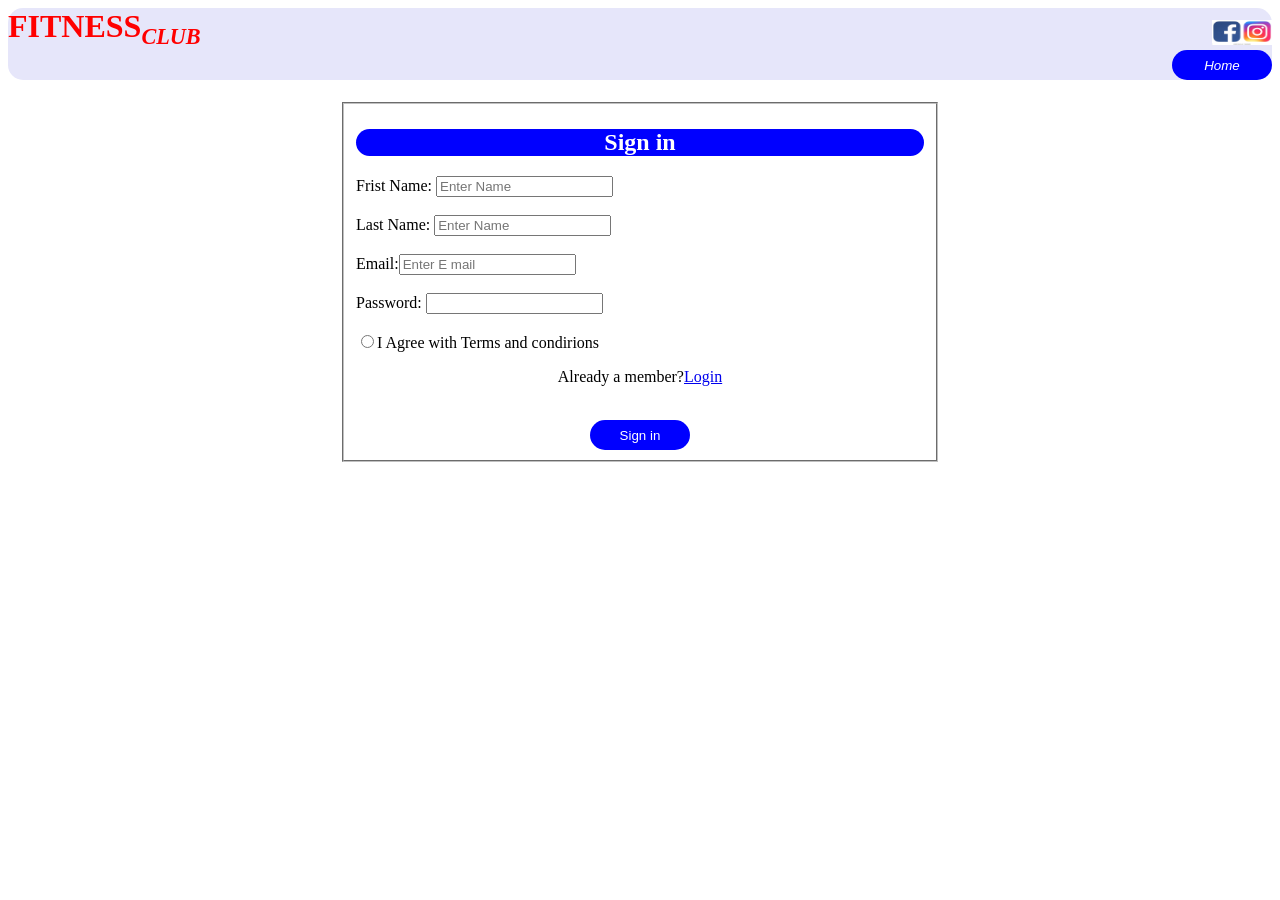
<file: CA signin.html>
<html>
<head>
<title>CA Signin</title>
<style>
  h1{
background-color:lavender;
color:red;
border-radius:15px;
}
h2{
background-color:blue;
color:white;
border-radius:15px;
}
.width{
    width:500px;
}
.top{
    margin-top: -150px;
}
.button1{
width:100px;
height:30px;
border-radius:25px;
border-width:0px;
color:white;
background-color:blue;
}

div.ex1 {
  margin-top:-30px;
}

div.ex2{
  margin-top:5px;
}
div.a {
  text-align:right;
}
h3{
color:red;
}
.width{
width:600px;
}
.left{
text-align:left;
}
</style>
</head>


<body>

<h1>FITNESS<sub><small><i>CLUB</i></small></sub>
<div class="ex1">
<div class="a">
  <img src="fc.webp"  width="60px" height="25px">
<br>
<div class="ex2">
  <a href="CA.html" target="_self"><button class="button1"><i>Home</i></button></a>
</div>
</div>
</div>
</h1>
<center>
<div class="width">
<fieldset>
<center>
<h2>Sign in</h2>
</center>
<div class="left">
Frist Name: <input type="text" name="Name"placeholder="Enter Name" />
<br>
<br>
Last Name: <input type="text" name="Name"placeholder="Enter Name" />
<br>
<br>
Email:<input type="email" id="email" name="email" placeholder="Enter E mail"/>
<br>
<br>
Password: <input type="password" name="password" />
<br>
<br>
<form>
<input type="radio" name="subject" value="Agree">I Agree with Terms and condirions
</form>
<center>
<p>Already a member?<a href="Ca login.html" target="_blank">Login</a></p>
<br>
 <a href="CA signin.html" target="_self"><button class="button1">Sign in</button></a>
</div>
</fieldset>
</div>
</center>
</body>
</html>
</file>
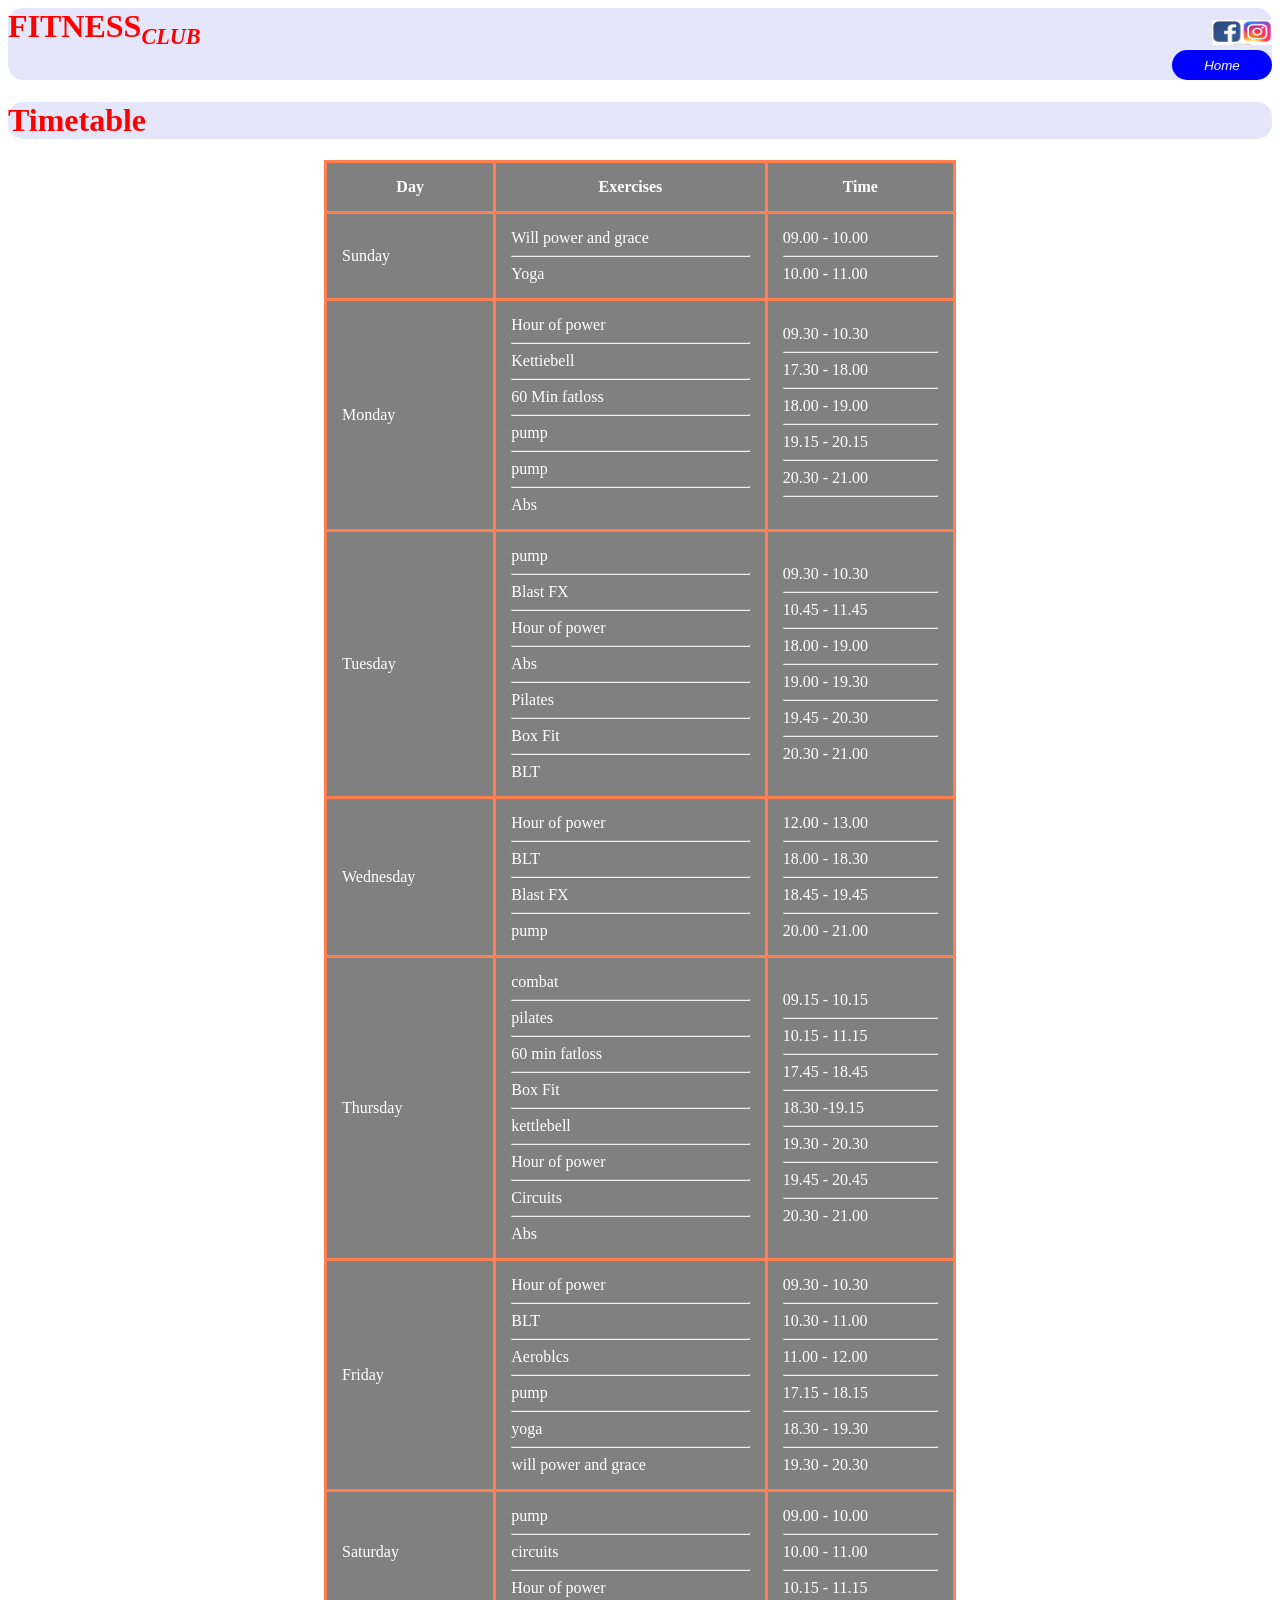
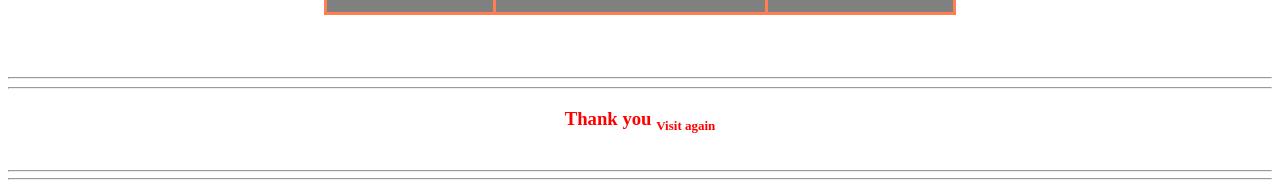
<file: CA Timetable.html>
<html>
<head>
<title>CA Timetable</title>
<style>
  h1{
background-color:lavender;
color:red;
border-radius:15px;
}
h2{
background-color:lavender;
color:red;
border-radius:15px;
}
.top{
    margin-top: -150px;
}
.button1{
width:100px;
height:30px;
border-radius:25px;
border-width:0px;
color:white;
background-color:blue;
}

div.ex1 {
  margin-top:-30px;
}

div.ex2{
  margin-top:5px;
}
div.a {
  text-align:right;
}


table, td, th {  
  border-style: solid;
  border-color: coral;
}

table {
  border-collapse: collapse;
  width: 50%;
color:white;
background-color:Gray;
}

th, td {
  padding: 15px;
}
div.ex10{
  margin-top:30px;
}
.height{
margin-top:15px;
}

h3{
color:red;
}
</style>
</head>
<body>
<h1>FITNESS<sub><small><i>CLUB</i></small></sub>
<div class="ex1">
<div class="a">
  <img src="fc.webp"  width="60px" height="25px">
<br>
<div class="ex2">
  <a href="CA.html" target="_self"><button class="button1"><i>Home</i></button></a>

</div>
</div>
</div>
</h1>


<h1>Timetable </h1>
<center>
<table>
  <tr>
    <th>Day</th>
    <th>Exercises </th>
    <th>Time</th>
  </tr>
   <tr>
    <td>Sunday </td>
    <td>Will power and grace
<br>
<hr>
     Yoga</td>
    <td>09.00 - 10.00
<br>
<hr>
10.00 - 11.00</td>
   
  </tr>
  <tr>
    <td>Monday </td>
    <td>Hour of power
    <br>
<hr>
Kettiebell
<br>
<hr>
60 Min fatloss
<br>
<hr>
pump
<br>
<hr>
pump
<br>
<hr>
Abs
</td>
   <td>09.30 - 10.30
<br>
<hr>
17.30 - 18.00
<br>
<hr>
18.00 - 19.00
<br>
<hr>
19.15 - 20.15
<br>
<hr>
20.30 - 21.00
<br>
<hr> 
</td>
  </tr>
  <tr>
    <td>Tuesday </td>
    <td>
pump
<br>
<hr> 
Blast FX
<br>
<hr> 
Hour of power
<br>
<hr> 
Abs
<br>
<hr> 
Pilates
<br>
<hr> 
Box Fit
<br>
<hr> 
BLT
</td>
    <td>
09.30 - 10.30
<br>
<hr> 
10.45 - 11.45
<br>
<hr> 
18.00 - 19.00
<br>
<hr> 
19.00 - 19.30
<br>
<hr> 
19.45 - 20.30
<br>
<hr> 
20.30 - 21.00
</td>
   
  </tr>
  <tr>
    <td>Wednesday </td>
    <td>
Hour of power
<br>
<hr> 
BLT
<br>
<hr> 
Blast FX
<br>
<hr> 
pump
</td>
    <td>
12.00 - 13.00
<br>
<hr> 
18.00 - 18.30
<br>
<hr> 
18.45 - 19.45
<br>
<hr> 
20.00 - 21.00
</td>
   
  </tr>
  <tr>
    <td>Thursday </td>
    <td>
combat
<br>
<hr> 
pilates
<br>
<hr> 
60 min fatloss
<br>
<hr> 
Box Fit
<br>
<hr> 
kettlebell
<br>
<hr> 
Hour of power
<br>
<hr> 
Circuits
<br>
<hr>
Abs
</td>
    <td>
09.15 - 10.15
<br>
<hr>
10.15 - 11.15
<br>
<hr>
17.45 - 18.45
<br>
<hr>
18.30 -19.15
<br>
<hr>
19.30 - 20.30
<br>
<hr>
19.45 - 20.45
<br>
<hr>
20.30 - 21.00
</td>
    
  </tr>
  <tr>
    <td>Friday </td>
    <td>
Hour of power
<br>
<hr>
BLT
<br>
<hr>
Aeroblcs
<br>
<hr>
pump
<br>
<hr>
yoga
<br>
<hr>
will power and grace
</td>
    <td>
09.30 - 10.30
<br>
<hr>
10.30 - 11.00
<br>
<hr>
11.00 - 12.00
<br>
<hr>
17.15 - 18.15
<br>
<hr>
18.30 - 19.30
<br>
<hr>
19.30 - 20.30
</td>
  
  </tr>
  <tr>
    <td>Saturday </td>
    <td>
pump
<br>
<hr>
circuits
<br>
<hr>
Hour of power
</td>
    <td>
09.00 - 10.00
<br>
<hr>
10.00 - 11.00
<br>
<hr>
10.15 - 11.15
</td>
  </tr>
</table>
</center>
</div>
<br>
<br>
<br>
<hr>
<hr>
<center>
<h3>Thank you <sub><small>Visit again<small><sub></h3>
</center>
<br>
<hr>
<hr>

</body>
</html>
</file>
<file: style.css>
/* ===== Global Styles ===== */
* {
    margin: 0;
    padding: 0;
    box-sizing: border-box;
}

:root {
    --primary-color: #3498db;
    --secondary-color: #2c3e50;
    --accent-color: #e74c3c;
    --text-color: #333;
    --light-bg: #f8f9fa;
    --white: #ffffff;
    --gray: #7f8c8d;
    --dark-gray: #34495e;
    --gradient-1: linear-gradient(135deg, #667eea 0%, #764ba2 100%);
    --gradient-2: linear-gradient(135deg, #f093fb 0%, #f5576c 100%);
    --shadow: 0 10px 30px rgba(0, 0, 0, 0.1);
    --shadow-hover: 0 15px 40px rgba(0, 0, 0, 0.2);
}

html {
    scroll-behavior: smooth;
}

body {
    font-family: 'Segoe UI', Tahoma, Geneva, Verdana, sans-serif;
    line-height: 1.6;
    color: var(--text-color);
    overflow-x: hidden;
}

.container {
    max-width: 1200px;
    margin: 0 auto;
    padding: 0 20px;
}

/* ===== Navigation ===== */
.navbar {
    background: var(--white);
    box-shadow: var(--shadow);
    position: fixed;
    top: 0;
    width: 100%;
    z-index: 1000;
    transition: all 0.3s ease;
}

.navbar .container {
    display: flex;
    justify-content: space-between;
    align-items: center;
    padding: 1rem 20px;
}

.logo h2 {
    background: var(--gradient-1);
    -webkit-background-clip: text;
    -webkit-text-fill-color: transparent;
    background-clip: text;
    font-size: 1.5rem;
    font-weight: 700;
}

.nav-links {
    display: flex;
    list-style: none;
    gap: 2rem;
}

.nav-links a {
    color: var(--text-color);
    text-decoration: none;
    font-weight: 500;
    transition: color 0.3s ease;
    position: relative;
}

.nav-links a::after {
    content: '';
    position: absolute;
    width: 0;
    height: 2px;
    bottom: -5px;
    left: 0;
    background: var(--gradient-1);
    transition: width 0.3s ease;
}

.nav-links a:hover::after {
    width: 100%;
}

.nav-links a:hover {
    background: var(--gradient-1);
    -webkit-background-clip: text;
    -webkit-text-fill-color: transparent;
    background-clip: text;
}

.hamburger {
    display: none;
    flex-direction: column;
    cursor: pointer;
}

.hamburger span {
    width: 25px;
    height: 3px;
    background: var(--secondary-color);
    margin: 3px 0;
    transition: all 0.3s ease;
}

/* ===== Hero Section ===== */
.hero {
    background: var(--gradient-1);
    color: var(--white);
    padding: 150px 0 100px;
    min-height: 100vh;
    display: flex;
    align-items: center;
}

.hero-content {
    text-align: center;
}

.hero h1 {
    font-size: 3.5rem;
    margin-bottom: 1rem;
    animation: fadeInUp 1s ease;
}

.highlight {
    color: #ffd700;
    text-shadow: 2px 2px 4px rgba(0, 0, 0, 0.3);
}

.tagline {
    font-size: 1.5rem;
    margin-bottom: 1rem;
    opacity: 0.9;
    animation: fadeInUp 1s ease 0.2s both;
}

.intro {
    font-size: 1.1rem;
    max-width: 600px;
    margin: 0 auto 2rem;
    opacity: 0.9;
    animation: fadeInUp 1s ease 0.4s both;
}

.cta-buttons {
    display: flex;
    gap: 1rem;
    justify-content: center;
    animation: fadeInUp 1s ease 0.6s both;
}

.btn {
    padding: 12px 30px;
    border-radius: 50px;
    text-decoration: none;
    font-weight: 600;
    transition: all 0.3s ease;
    display: inline-block;
}

.btn-primary {
    background: var(--white);
    color: var(--primary-color);
    box-shadow: var(--shadow);
}

.btn-primary:hover {
    transform: translateY(-3px);
    box-shadow: var(--shadow-hover);
}

.btn-secondary {
    background: transparent;
    color: var(--white);
    border: 2px solid var(--white);
}

.btn-secondary:hover {
    background: var(--white);
    color: var(--primary-color);
}

/* ===== Section Styles ===== */
section {
    padding: 80px 0;
}

.section-title {
    text-align: center;
    font-size: 2.5rem;
    margin-bottom: 3rem;
    position: relative;
    padding-bottom: 1rem;
}

.section-title::after {
    content: '';
    position: absolute;
    width: 80px;
    height: 4px;
    background: var(--gradient-1);
    bottom: 0;
    left: 50%;
    transform: translateX(-50%);
    border-radius: 2px;
}

/* ===== About Section ===== */
.about {
    background: var(--light-bg);
}

.about-content {
    max-width: 800px;
    margin: 0 auto;
}

.about-text p {
    margin-bottom: 1.5rem;
    font-size: 1.1rem;
    line-height: 1.8;
    color: var(--dark-gray);
}

/* ===== Education Section ===== */
.education-content {
    max-width: 900px;
    margin: 0 auto;
}

.education-item {
    background: var(--white);
    padding: 2rem;
    border-radius: 15px;
    box-shadow: var(--shadow);
    display: flex;
    gap: 2rem;
    transition: transform 0.3s ease, box-shadow 0.3s ease;
}

.education-item:hover {
    transform: translateY(-5px);
    box-shadow: var(--shadow-hover);
}

.education-icon {
    font-size: 3rem;
    background: var(--gradient-1);
    -webkit-background-clip: text;
    -webkit-text-fill-color: transparent;
    background-clip: text;
}

.education-details h3 {
    font-size: 1.5rem;
    margin-bottom: 0.5rem;
    color: var(--secondary-color);
}

.degree {
    font-weight: 600;
    color: var(--primary-color);
    margin-bottom: 0.5rem;
}

.location {
    color: var(--gray);
    margin-bottom: 1rem;
}

.description {
    color: var(--dark-gray);
    line-height: 1.8;
}

/* ===== Skills Section ===== */
.skills {
    background: var(--light-bg);
}

.skills-grid {
    display: grid;
    grid-template-columns: repeat(auto-fit, minmax(250px, 1fr));
    gap: 2rem;
}

.skill-category {
    background: var(--white);
    padding: 2rem;
    border-radius: 15px;
    box-shadow: var(--shadow);
    transition: transform 0.3s ease, box-shadow 0.3s ease;
}

.skill-category:hover {
    transform: translateY(-5px);
    box-shadow: var(--shadow-hover);
}

.skill-category h3 {
    margin-bottom: 1.5rem;
    color: var(--secondary-color);
    font-size: 1.3rem;
}

.skill-items {
    display: flex;
    flex-direction: column;
    gap: 1rem;
}

.skill-item {
    display: flex;
    align-items: center;
    gap: 1rem;
    padding: 0.8rem;
    background: var(--light-bg);
    border-radius: 10px;
    transition: all 0.3s ease;
}

.skill-item:hover {
    background: var(--gradient-1);
    color: var(--white);
    transform: translateX(10px);
}

.skill-item i {
    font-size: 1.5rem;
}

/* ===== Projects Section ===== */
.projects-grid {
    display: grid;
    grid-template-columns: repeat(auto-fit, minmax(300px, 1fr));
    gap: 2rem;
}

.project-card {
    background: var(--white);
    padding: 2rem;
    border-radius: 15px;
    box-shadow: var(--shadow);
    transition: transform 0.3s ease, box-shadow 0.3s ease;
}

.project-card:hover {
    transform: translateY(-10px);
    box-shadow: var(--shadow-hover);
}

.project-icon {
    font-size: 3rem;
    background: var(--gradient-1);
    -webkit-background-clip: text;
    -webkit-text-fill-color: transparent;
    background-clip: text;
    margin-bottom: 1rem;
}

.project-card h3 {
    font-size: 1.5rem;
    margin-bottom: 1rem;
    color: var(--secondary-color);
}

.project-card p {
    color: var(--dark-gray);
    line-height: 1.8;
    margin-bottom: 1.5rem;
}

.project-tech {
    display: flex;
    flex-wrap: wrap;
    gap: 0.5rem;
    margin-bottom: 1.5rem;
}

.tech-tag {
    background: var(--light-bg);
    padding: 0.3rem 1rem;
    border-radius: 20px;
    font-size: 0.9rem;
    color: var(--dark-gray);
    font-weight: 500;
}

.project-links {
    display: flex;
    gap: 1rem;
}

.project-link {
    color: var(--primary-color);
    text-decoration: none;
    font-weight: 600;
    transition: color 0.3s ease;
}

.project-link:hover {
    color: var(--accent-color);
}

/* ===== Contact Section ===== */
.contact {
    background: var(--light-bg);
}

.contact-content {
    display: grid;
    grid-template-columns: 1fr 1fr;
    gap: 3rem;
    max-width: 1000px;
    margin: 0 auto;
}

.contact-info {
    display: flex;
    flex-direction: column;
    gap: 2rem;
}

.contact-item {
    background: var(--white);
    padding: 1.5rem;
    border-radius: 15px;
    box-shadow: var(--shadow);
    display: flex;
    gap: 1.5rem;
    align-items: center;
    transition: transform 0.3s ease, box-shadow 0.3s ease;
}

.contact-item:hover {
    transform: translateX(10px);
    box-shadow: var(--shadow-hover);
}

.contact-icon {
    font-size: 2rem;
    background: var(--gradient-1);
    -webkit-background-clip: text;
    -webkit-text-fill-color: transparent;
    background-clip: text;
}

.contact-details h3 {
    font-size: 1.1rem;
    margin-bottom: 0.5rem;
    color: var(--secondary-color);
}

.contact-details a,
.contact-details p {
    color: var(--gray);
    text-decoration: none;
    transition: color 0.3s ease;
}

.contact-details a:hover {
    color: var(--primary-color);
}

.contact-form {
    background: var(--white);
    padding: 2rem;
    border-radius: 15px;
    box-shadow: var(--shadow);
}

.form-group {
    margin-bottom: 1.5rem;
}

.form-group input,
.form-group textarea {
    width: 100%;
    padding: 1rem;
    border: 2px solid var(--light-bg);
    border-radius: 10px;
    font-family: inherit;
    font-size: 1rem;
    transition: border-color 0.3s ease;
}

.form-group input:focus,
.form-group textarea:focus {
    outline: none;
    border-color: var(--primary-color);
}

.form-group textarea {
    resize: vertical;
}

/* ===== Footer ===== */
.footer {
    background: var(--secondary-color);
    color: var(--white);
    padding: 2rem 0;
    text-align: center;
}

.footer .container {
    display: flex;
    justify-content: space-between;
    align-items: center;
}

.social-links {
    display: flex;
    gap: 1rem;
}

.social-links a {
    color: var(--white);
    font-size: 1.5rem;
    transition: transform 0.3s ease, color 0.3s ease;
}

.social-links a:hover {
    transform: translateY(-3px);
    color: #ffd700;
}

/* ===== Animations ===== */
@keyframes fadeInUp {
    from {
        opacity: 0;
        transform: translateY(30px);
    }
    to {
        opacity: 1;
        transform: translateY(0);
    }
}

/* ===== Responsive Design ===== */
@media (max-width: 768px) {
    .hamburger {
        display: flex;
    }

    .nav-links {
        position: fixed;
        left: -100%;
        top: 70px;
        flex-direction: column;
        background: var(--white);
        width: 100%;
        text-align: center;
        transition: 0.3s;
        box-shadow: var(--shadow);
        padding: 2rem 0;
    }

    .nav-links.active {
        left: 0;
    }

    .hero h1 {
        font-size: 2.5rem;
    }

    .tagline {
        font-size: 1.2rem;
    }

    .intro {
        font-size: 1rem;
    }

    .cta-buttons {
        flex-direction: column;
        gap: 1rem;
    }

    .section-title {
        font-size: 2rem;
    }

    .education-item {
        flex-direction: column;
        text-align: center;
    }

    .skills-grid {
        grid-template-columns: 1fr;
    }

    .projects-grid {
        grid-template-columns: 1fr;
    }

    .contact-content {
        grid-template-columns: 1fr;
    }

    .footer .container {
        flex-direction: column;
        gap: 1rem;
    }
}

@media (max-width: 480px) {
    .hero h1 {
        font-size: 2rem;
    }

    .btn {
        padding: 10px 20px;
        font-size: 0.9rem;
    }

    .section-title {
        font-size: 1.8rem;
    }

    .education-item,
    .skill-category,
    .project-card,
    .contact-item {
        padding: 1.5rem;
    }
}
</file>
